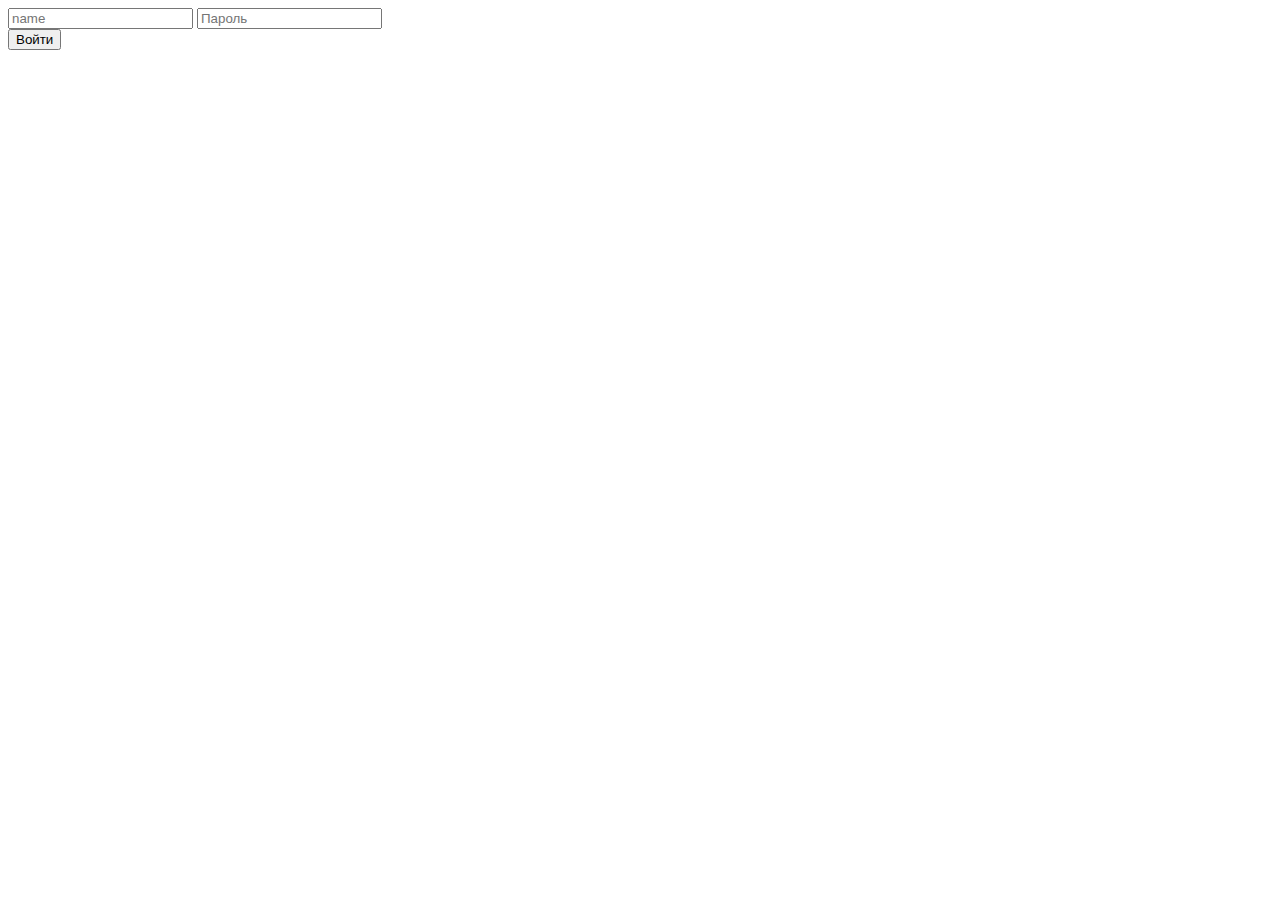
<file: localhost/index.html>
<!DOCTYPE html>
<html lang="ru">
 <head>
  <meta charset="utf-8" />
  <title>Вход</title>
 </head>
 <body>
    <form action="http://localhost/?php%20$_PHP_SELF%20?" method="post">
        <input type="text" name="name" placeholder="name">
        <input type="password" name="password" placeholder="Пароль" >
          </form>
          <button type="submit">
            Войти
          </button>
 </body>
</html>
</file>
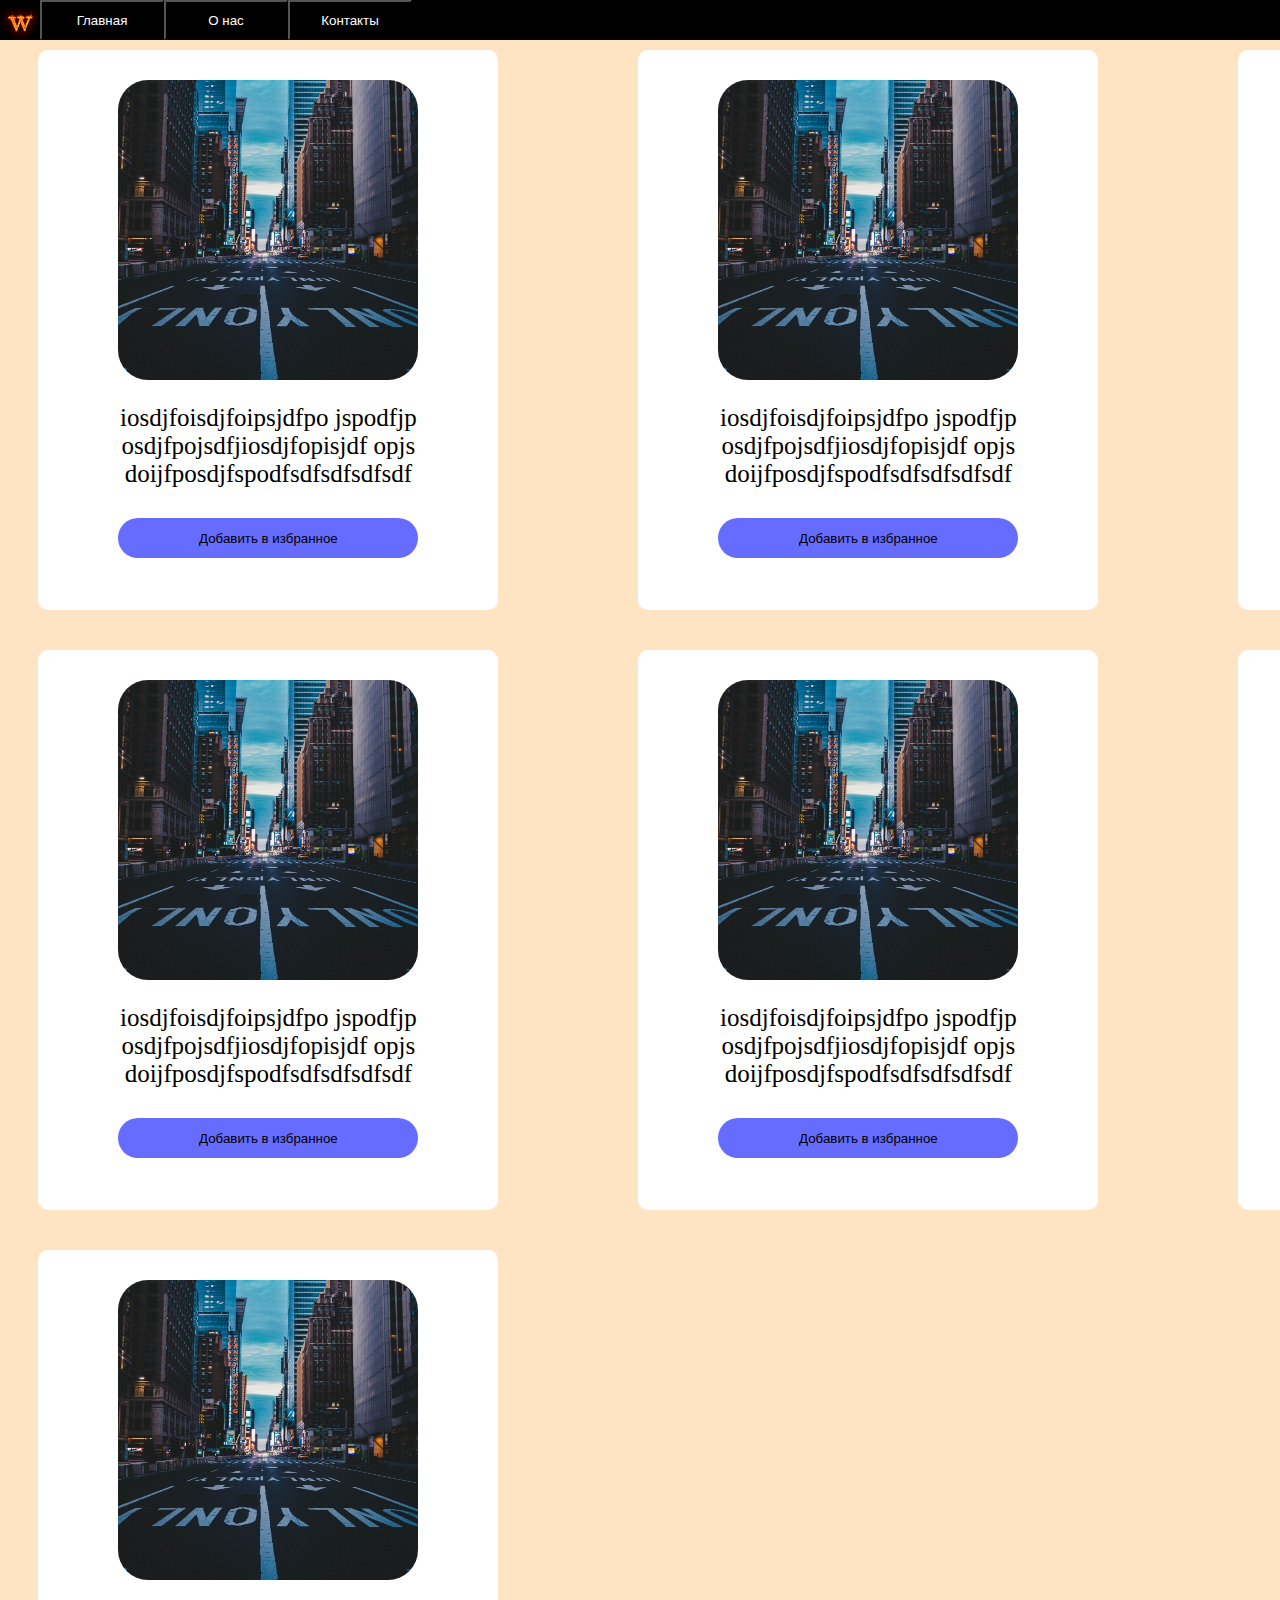
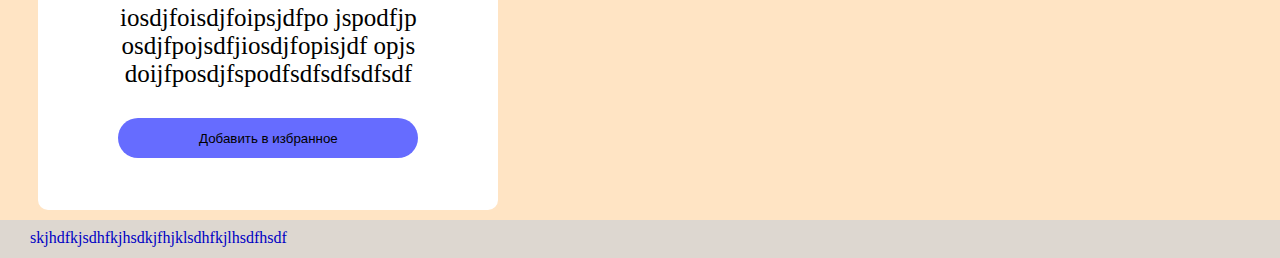
<file: Web-разработка/index.html>
<!DOCTYPE html>
<html>

<head>
    <meta charset="utf-8" />
    <title>Web-разработка</title>
    <style>
        * {
            width: 100%;
            margin: 0;
            padding: 0;
        }

        body {
            width: 100%;
            height: 100%;
            background-color: bisque;
        }

        .btn {
            margin-top: 30px;
            width: 300px;
            height: 40px;
            background-color: #666cff;
            border-radius: 30px;
            border: 0;
            cursor: pointer;
            transition: 0.2s;
        }

        .btn:hover {
            background-color: black;
            color: white;
        }

        .btn:active {
            background-color: black;
            box-shadow: 0 3px 3px 0 #666;
            transform: translateY(1px);
            color: white;
        }

        .block {
            border-radius: 10px;
            display: inline-block;
            padding: 30px;
            background-color: rgb(255, 255, 255);
            width: 400px;
            height: 500px;
            text-align: center;
        }

        .block:hover {
            box-shadow: 0 3px 3px 0 #666;
            transition: 0.01s;
            border: 1px solid rgb(190, 190, 190);
            border-radius: 10px
        }

        .image {
            width: 300px;
            height: 300px;
            border-radius: 30px;
        }

        .text {
            margin-top: 20px;
            margin-left: 50px;
            font-size: 25px;
            width: 300px;
            word-break: break-all;

        }

        .wrapper {
            margin-top: 10px;
            text-align: center;
            margin-left: 3%;
            display: grid;
            grid-template-columns: repeat(3, 600px);
            grid-template-rows: repeat(2, 600px);
        }

        .navbar {
            background-color: rgb(0, 0, 0);
            width: 100%;
            height: 40px;
            margin: 0;
            padding: 0;
        }

        .wrapernav {

            text-align: center;
            display: grid;
            grid-template-columns: 40px 4fr 4fr 4fr 4fr 4fr 4fr 4fr 4fr 4fr 4fr;

        }

        .buttonnav {
            background-color: rgb(0, 0, 0);
            color: white;
            height: 40px;
            transition: 0.3s;

        }

        .buttonnav:hover {
            background-color: white;
            color: black;
            border: 0;
        }

        .futter {
            
            background-color: rgba(211, 211, 211, 0.781);
            width: 100%;
            height: 20px;
            margin-top: 10px;
            padding: 0;
            color: rgb(0, 0, 196);
            padding: 9px 30px;
        }

        .logo {
            border-radius: 50%;
            width: 40px;
            height: 40px;
        }
    </style>
</head>

<body>
    <div class="navbar">
        <div class="wrapernav">
            <img src="logo.jpg" alt="logo" class="logo ">
            <button class="buttonnav">
                Главная
            </button>
            <button class="buttonnav">
                О нас
            </button>
            <button class="buttonnav">
                Контакты
            </button>
        </div>
    </div>
    <div class="wrapper">
        <div class="block">
            <img src="image.jpg" alt="Город" class="image">
            <div class="text">iosdjfoisdjfoipsjdfpo
                jspodfjposdjfpojsdfjiosdjfopisjdf
                opjsdoijfposdjfspodfsdfsdfsdfsdf
            </div>
            <button class="btn">
                Добавить в избранное
            </button>
        </div>
        <div class="block">
            <img src="image.jpg" alt="Город" class="image">
            <div class="text">iosdjfoisdjfoipsjdfpo
                jspodfjposdjfpojsdfjiosdjfopisjdf
                opjsdoijfposdjfspodfsdfsdfsdfsdf
            </div>
            <button class="btn">
                Добавить в избранное
            </button>
        </div>
        <div class="block">
            <img src="image.jpg" alt="Город" class="image">
            <div class="text">iosdjfoisdjfoipsjdfpo
                jspodfjposdjfpojsdfjiosdjfopisjdf
                opjsdoijfposdjfspodfsdfsdfsdfsdf
            </div>
            <button class="btn">
                Добавить в избранное
            </button>
        </div>
        <div class="block">
            <img src="image.jpg" alt="Город" class="image">
            <div class="text">iosdjfoisdjfoipsjdfpo
                jspodfjposdjfpojsdfjiosdjfopisjdf
                opjsdoijfposdjfspodfsdfsdfsdfsdf
            </div>
            <button class="btn">
                Добавить в избранное
            </button>
        </div>
        <div class="block">
            <img src="image.jpg" alt="Город" class="image">
            <div class="text">iosdjfoisdjfoipsjdfpo
                jspodfjposdjfpojsdfjiosdjfopisjdf
                opjsdoijfposdjfspodfsdfsdfsdfsdf
            </div>
            <button class="btn">
                Добавить в избранное
            </button>
        </div>
        <div class="block">
            <img src="image.jpg" alt="Город" class="image">
            <div class="text">iosdjfoisdjfoipsjdfpo
                jspodfjposdjfpojsdfjiosdjfopisjdf
                opjsdoijfposdjfspodfsdfsdfsdfsdf
            </div>
            <button class="btn">
                Добавить в избранное
            </button>
        </div>
        <div class="block">
            <img src="image.jpg" alt="Город" class="image">
            <div class="text">iosdjfoisdjfoipsjdfpo
                jspodfjposdjfpojsdfjiosdjfopisjdf
                opjsdoijfposdjfspodfsdfsdfsdfsdf
            </div>
            <button class="btn">
                Добавить в избранное
            </button>
        </div>
    </div>
    <div class="futter">
        skjhdfkjsdhfkjhsdkjfhjklsdhfkjlhsdfhsdf
    </div>
</body>

</html>
</file>
